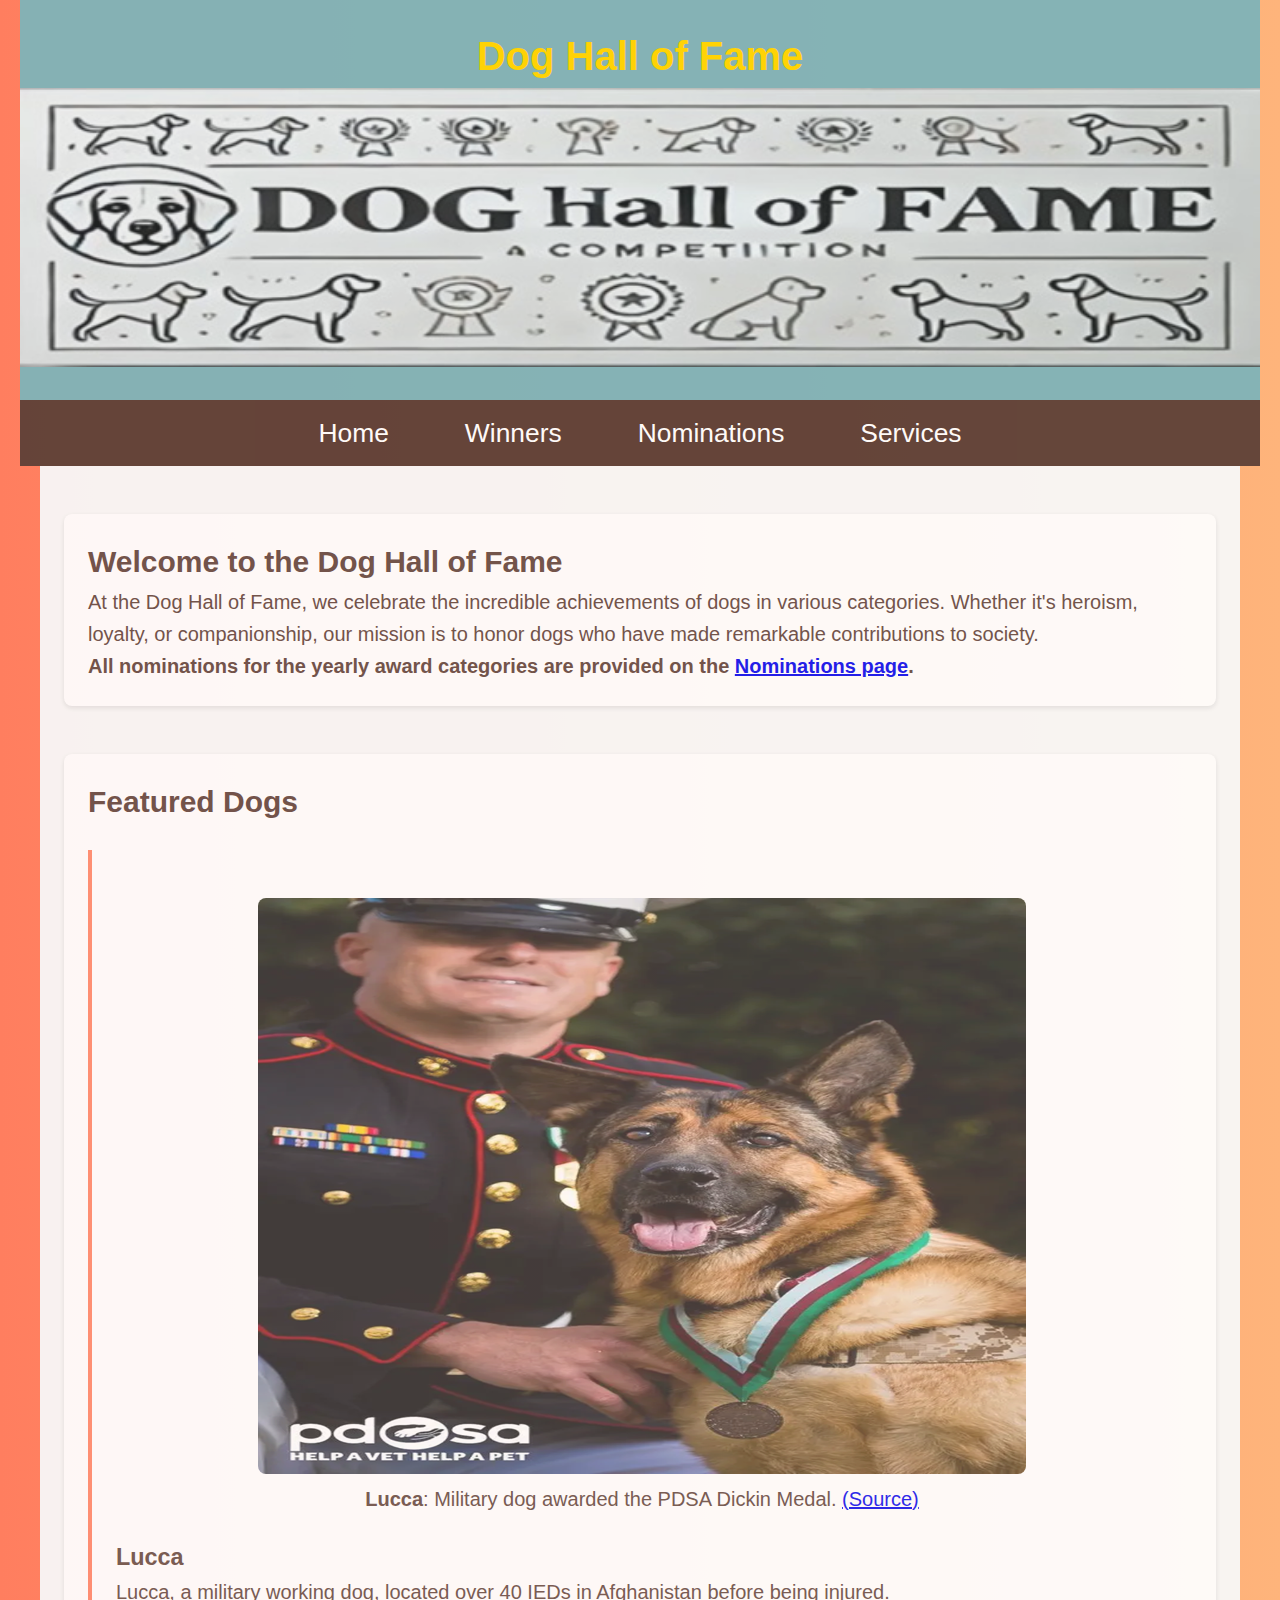
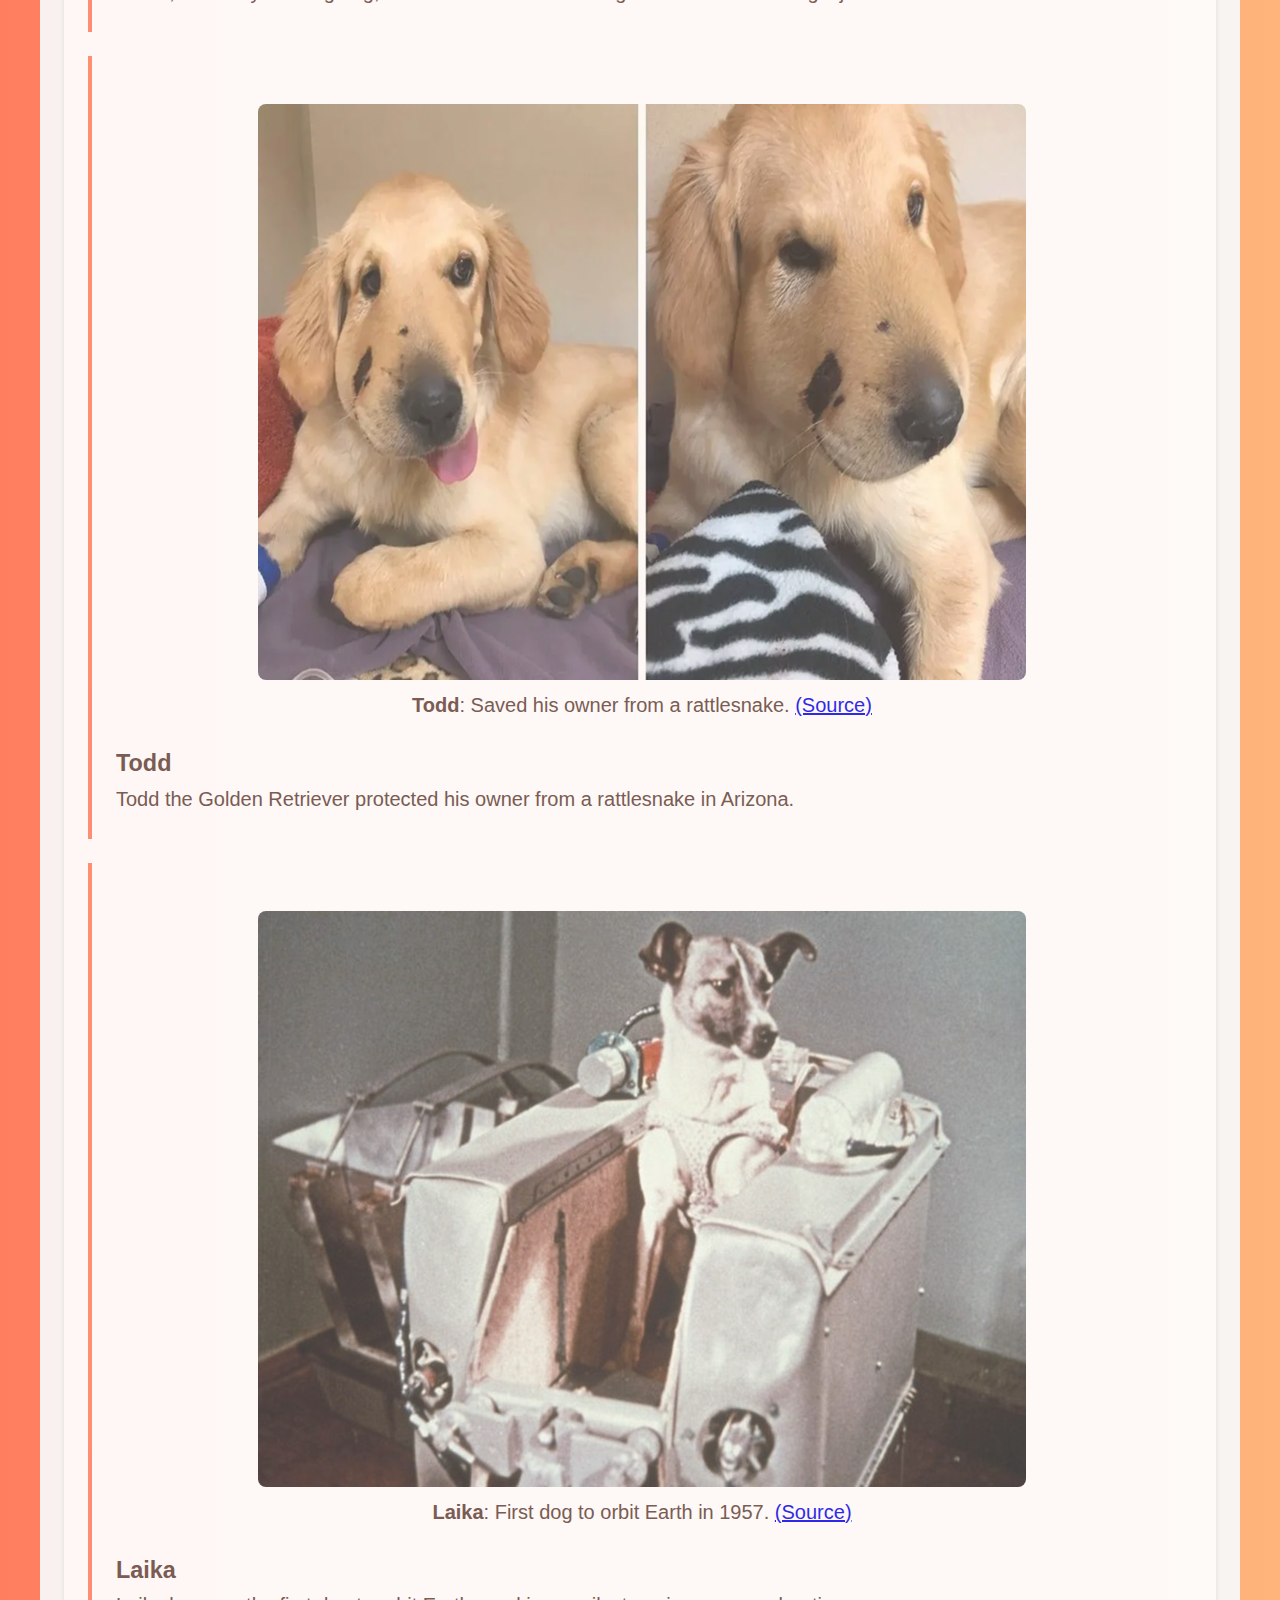
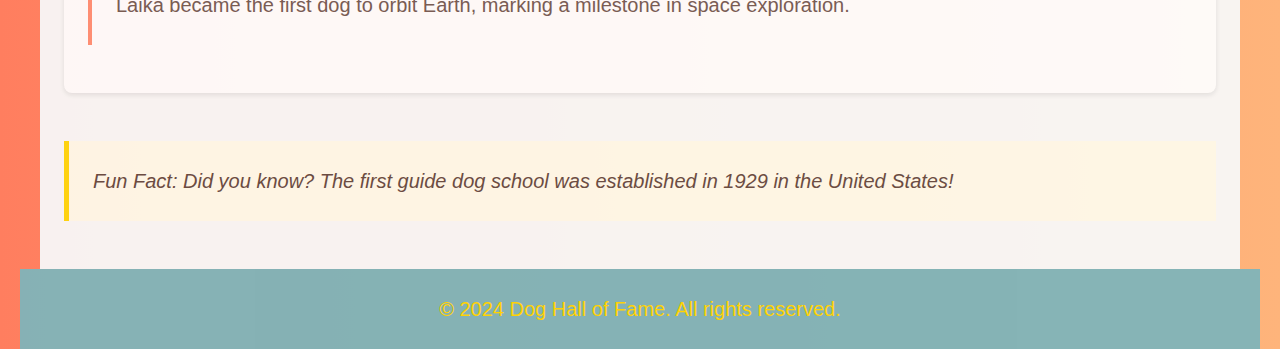
<file: index.html>
<!-- Dog Hall of Fame index 
Author: Harish Nidamaneni 
Date: December 8, 2024 -->

<!DOCTYPE html>
<html lang="en">

<head>
    <!-- Character encoding and viewport settings for responsiveness -->
    <meta charset="UTF-8">
    <meta name="viewport" content="width=device-width, initial-scale=1.0">
    
    <!-- Title of the webpage -->
    <title>Dog Hall of Fame</title>
    
    <!-- Link to external CSS stylesheet for styling the webpage -->
    <link rel="stylesheet" href="style.css">
</head>

<body>
    <!-- Header Section: Displays the main title and banner image -->
    <header>
        <h1>Dog Hall of Fame</h1>
        <!-- Banner image with reduced opacity for styling -->
        <img src="baner.jpg" alt="Banner logo for Dog Hall of Fame" style="opacity: 0.85;">
    </header>

    <!-- Navigation Section: Includes links to other pages and a toggle button for mobile view -->
    <nav>
        <!-- Button to toggle the navigation menu on mobile -->
        <button id="nav-toggle" aria-label="Toggle Navigation">☰</button>
        <ul id="nav-links" class="hidden">
            <!-- Navigation links to different pages -->
            <li><a href="index.html">Home</a></li>
            <li><a href="winners.html">Winners</a></li>
            <li><a href="nominations.html">Nominations</a></li>
            <li><a href="services.html">Services</a></li>
        </ul>
    </nav>

    <!-- Main Content Section: Contains featured dogs and introductory text -->
    <div id="page-wrapper">
        <main>
            <!-- Section introducing the Dog Hall of Fame -->
            <section>
                <h2>Welcome to the Dog Hall of Fame</h2>
                <p>At the Dog Hall of Fame, we celebrate the incredible achievements of dogs in various categories. Whether it's heroism, loyalty, or companionship, our mission is to honor dogs who have made remarkable contributions to society.</p>
                <p><strong>All nominations for the yearly award categories are provided on the <a href="nominations.html">Nominations page</a>.</strong></p>
            </section>

            <!-- Section showcasing featured dogs with images and descriptions -->
            <section>
                <h2>Featured Dogs</h2>
                <div class="dog-row">
                    <!-- Individual dog articles with image, caption, and description -->
                    <article>
                        <figure>
                            <img src="Hero-dog-1.png" alt="Hero Dog Lucca" style="opacity: 0.9;">
                            <figcaption>
                                <strong>Lucca</strong>: Military dog awarded the PDSA Dickin Medal.
                                <!-- External source link for further information -->
                                <a href="https://x.com/PDSA_HQ/status/717279043696140288" class="source-link" target="_blank">(Source)</a>
                            </figcaption>
                        </figure>
                        <h3>Lucca</h3>
                        <p>Lucca, a military working dog, located over 40 IEDs in Afghanistan before being injured.</p>
                    </article>

                    <article>
                        <figure>
                            <img src="Hero_dog_2.png" alt="Hero Dog Todd" style="opacity: 0.9;">
                            <figcaption>
                                <strong>Todd</strong>: Saved his owner from a rattlesnake.
                                <!-- External source link for further information -->
                                <a href="https://www.facebook.com/paula.godwin.7/posts/10215860868137457" class="source-link" target="_blank">(Source)</a>
                            </figcaption>
                        </figure>
                        <h3>Todd</h3>
                        <p>Todd the Golden Retriever protected his owner from a rattlesnake in Arizona.</p>
                    </article>

                    <article>
                        <figure>
                            <img src="Companion_dog_1.jpg" alt="Companion Dog Laika" style="opacity: 0.9;">
                            <figcaption>
                                <strong>Laika</strong>: First dog to orbit Earth in 1957.
                                <!-- External source link for further information -->
                                <a href="https://www.smithsonianmag.com/smithsonian-institution/laika-the-space-dog-and-her-one-way-trip-to-orbit-180968728/" class="source-link" target="_blank">(Source)</a>
                            </figcaption>
                        </figure>
                        <h3>Laika</h3>
                        <p>Laika became the first dog to orbit Earth, marking a milestone in space exploration.</p>
                    </article>
                </div>
            </section>

            <!-- Aside Section: Fun fact about guide dogs -->
            <aside>
                <p>Fun Fact: Did you know? The first guide dog school was established in 1929 in the United States!</p>
            </aside>
        </main>
    </div>

    <!-- Footer Section: Displays copyright information -->
    <footer>
        <p>&copy; 2024 Dog Hall of Fame. All rights reserved.</p>
    </footer>

    <!-- JavaScript Section: Toggle navigation menu on mobile -->
    <script>
        // Get references to the navigation button and links
        const toggleButton = document.getElementById('nav-toggle');
        const navLinks = document.getElementById('nav-links');
        
        // Event listener to toggle the navigation menu visibility
        toggleButton.addEventListener('click', () => {
            navLinks.classList.toggle('show');
        });
    </script>
</body>

</html>
</file>
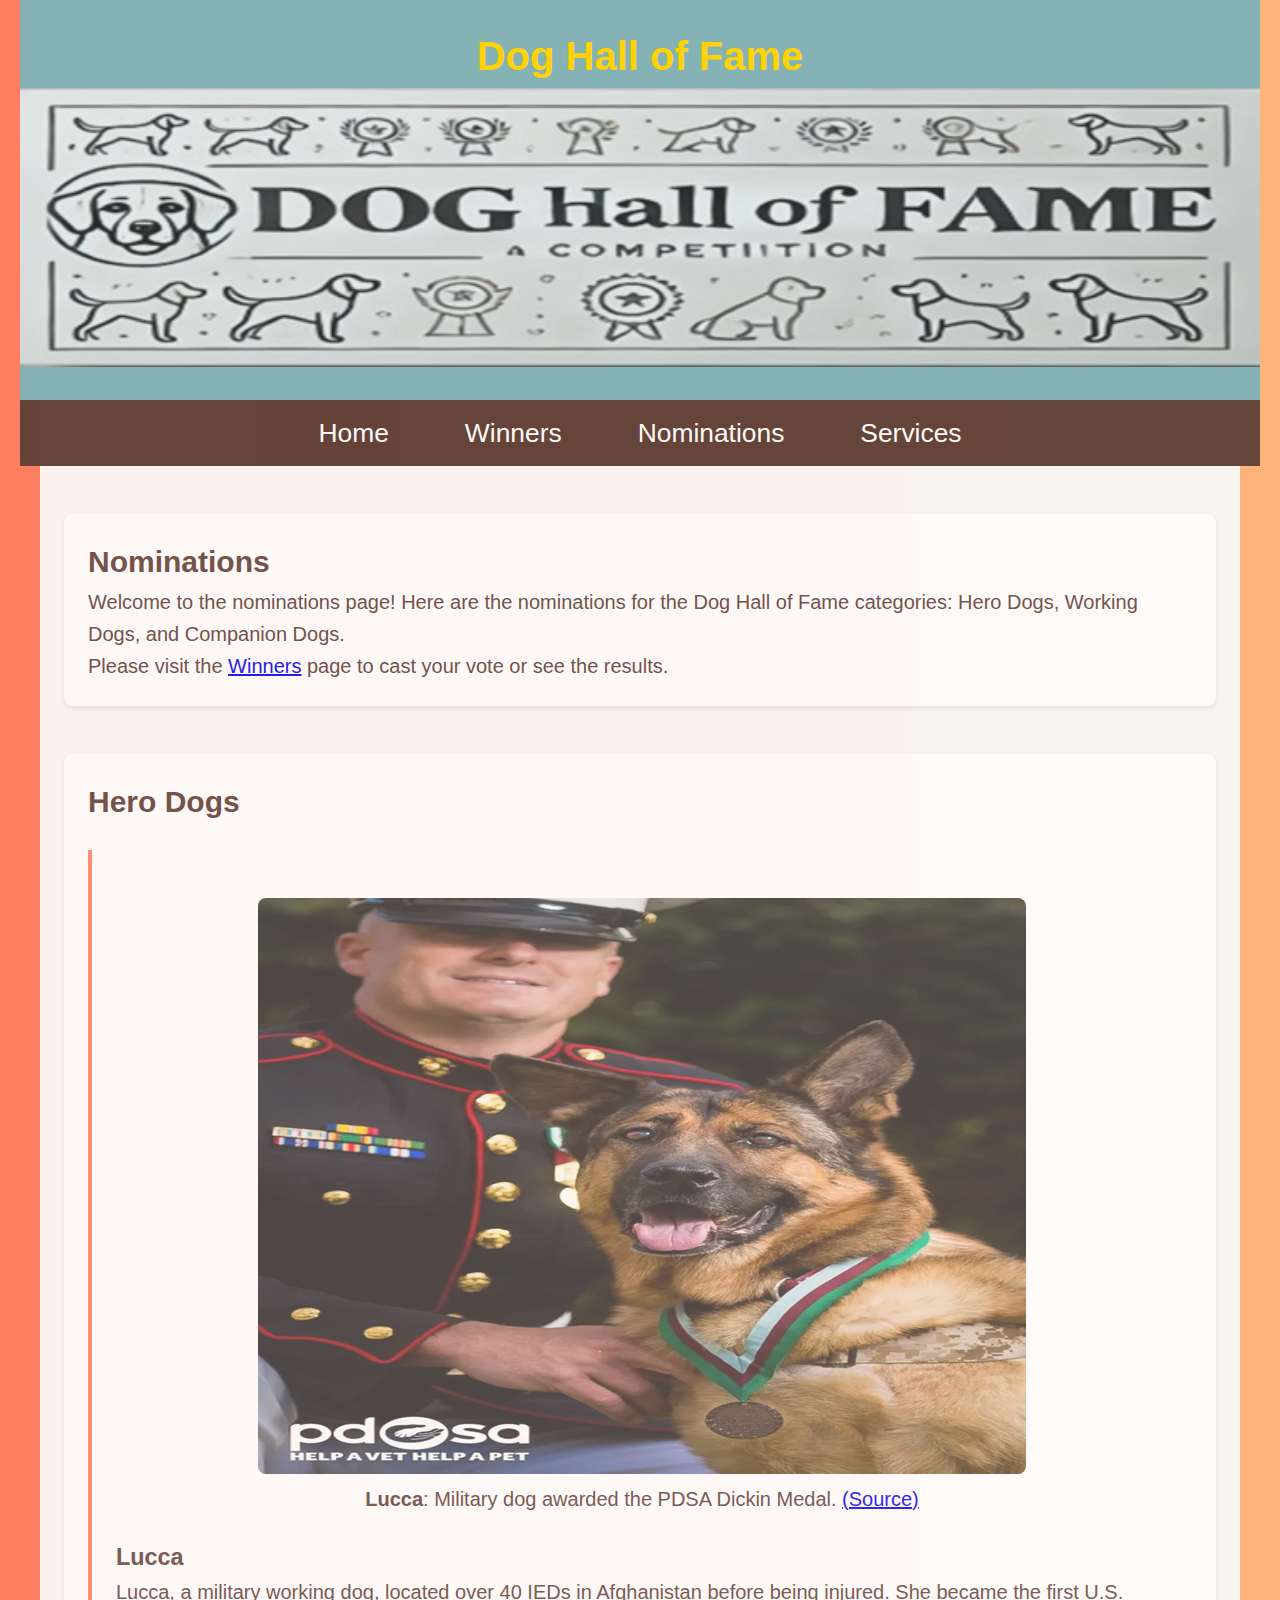
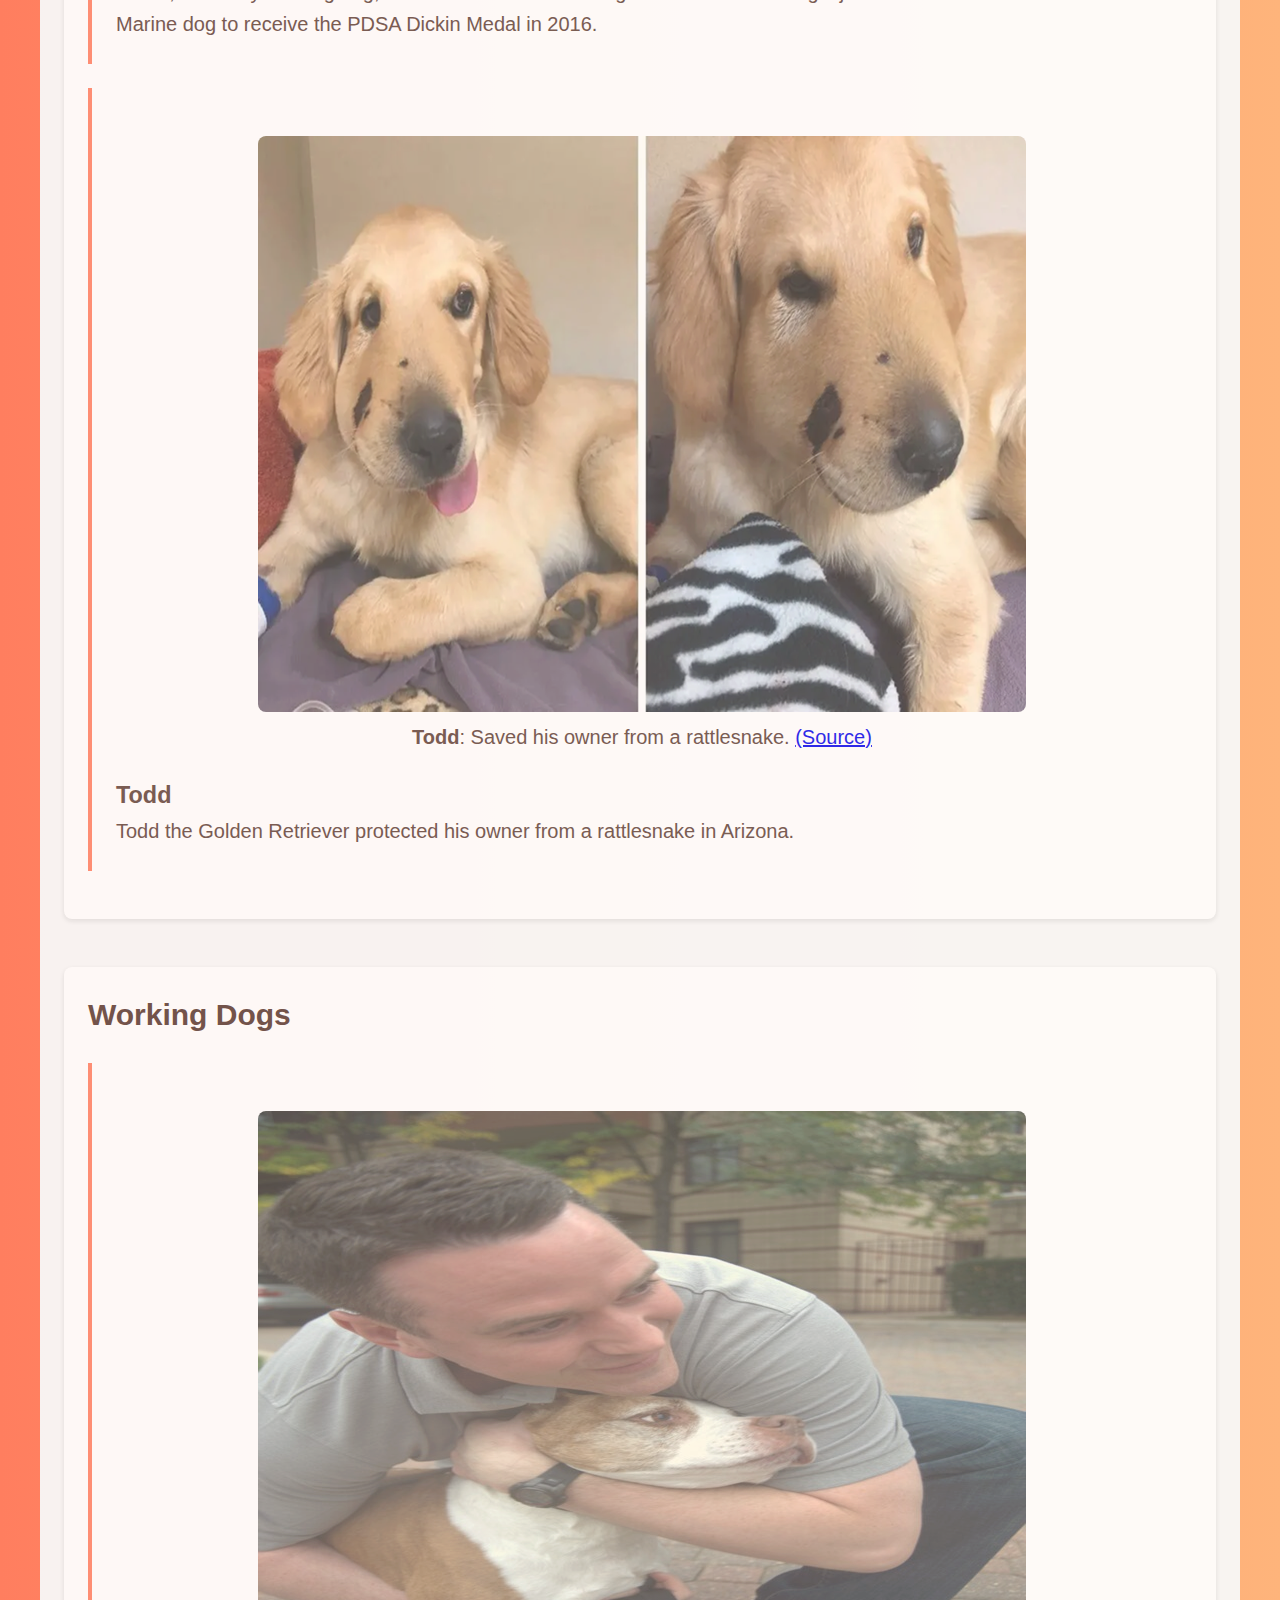
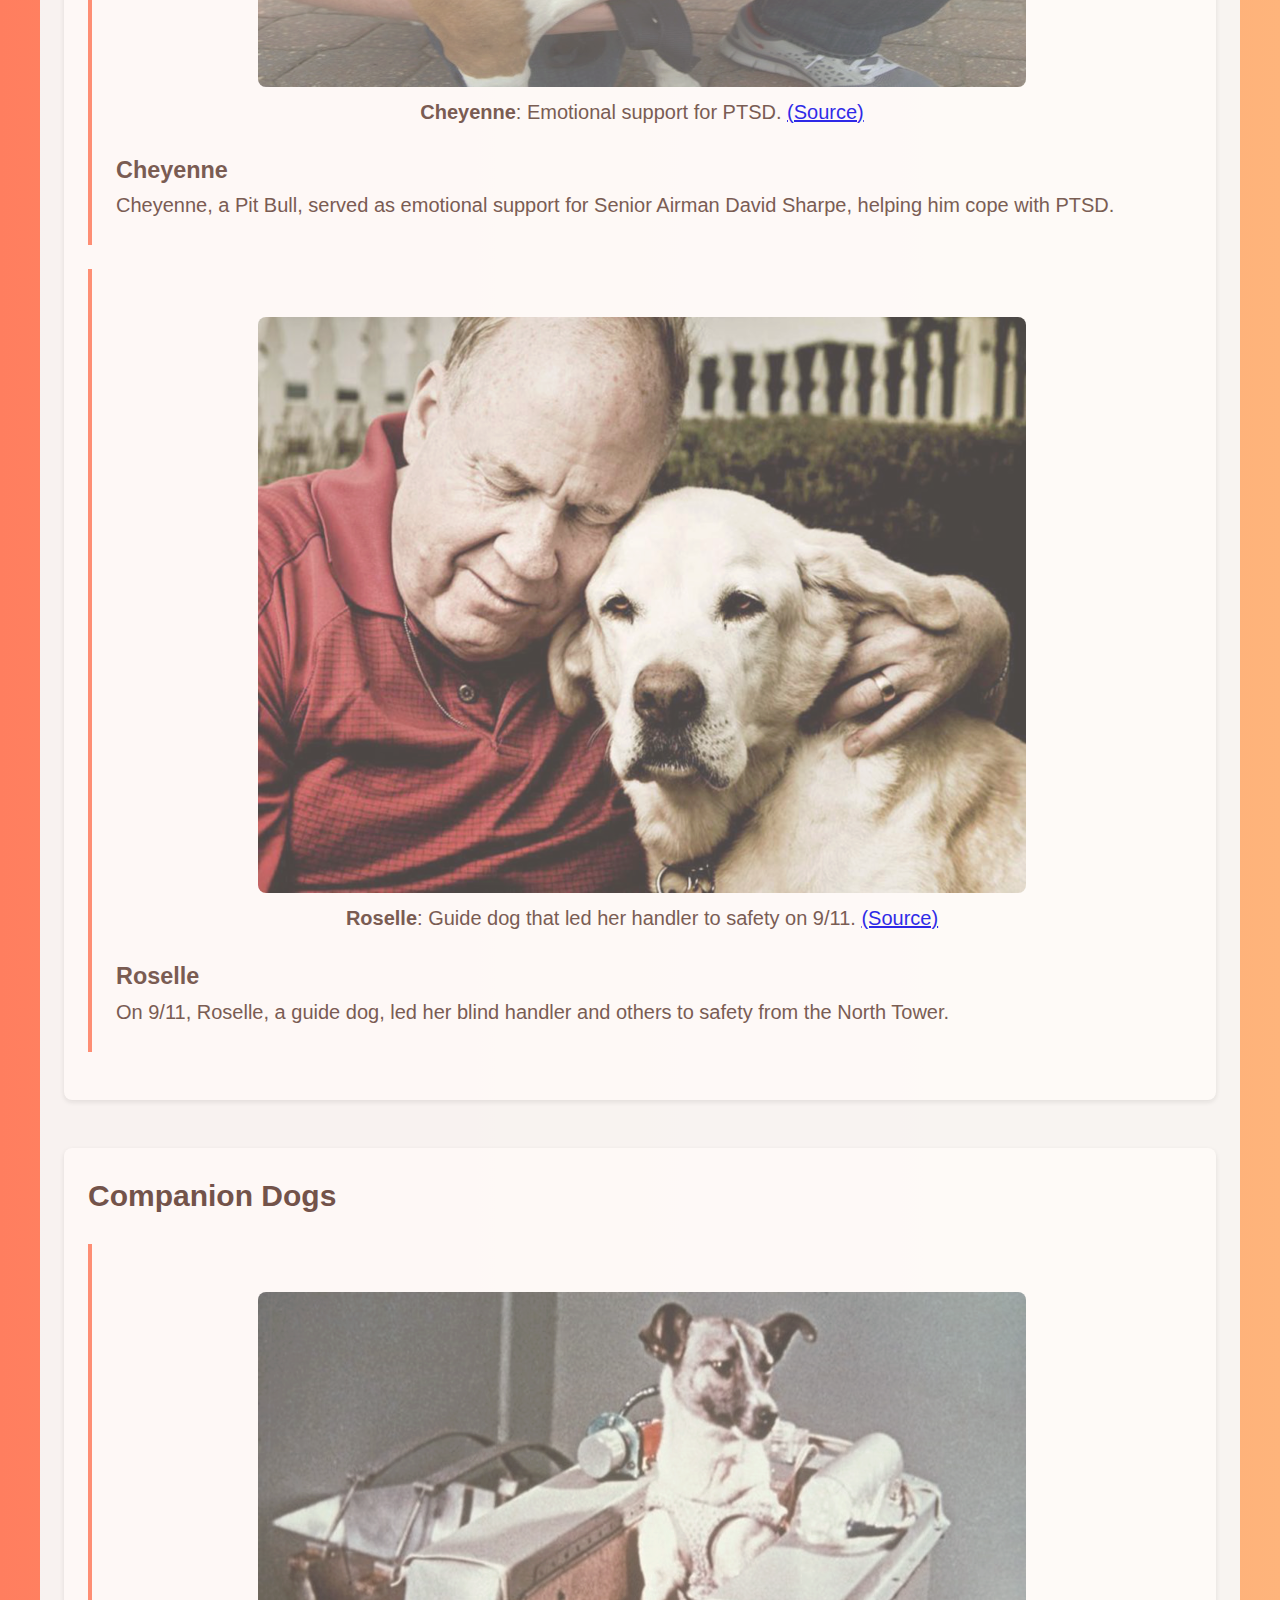
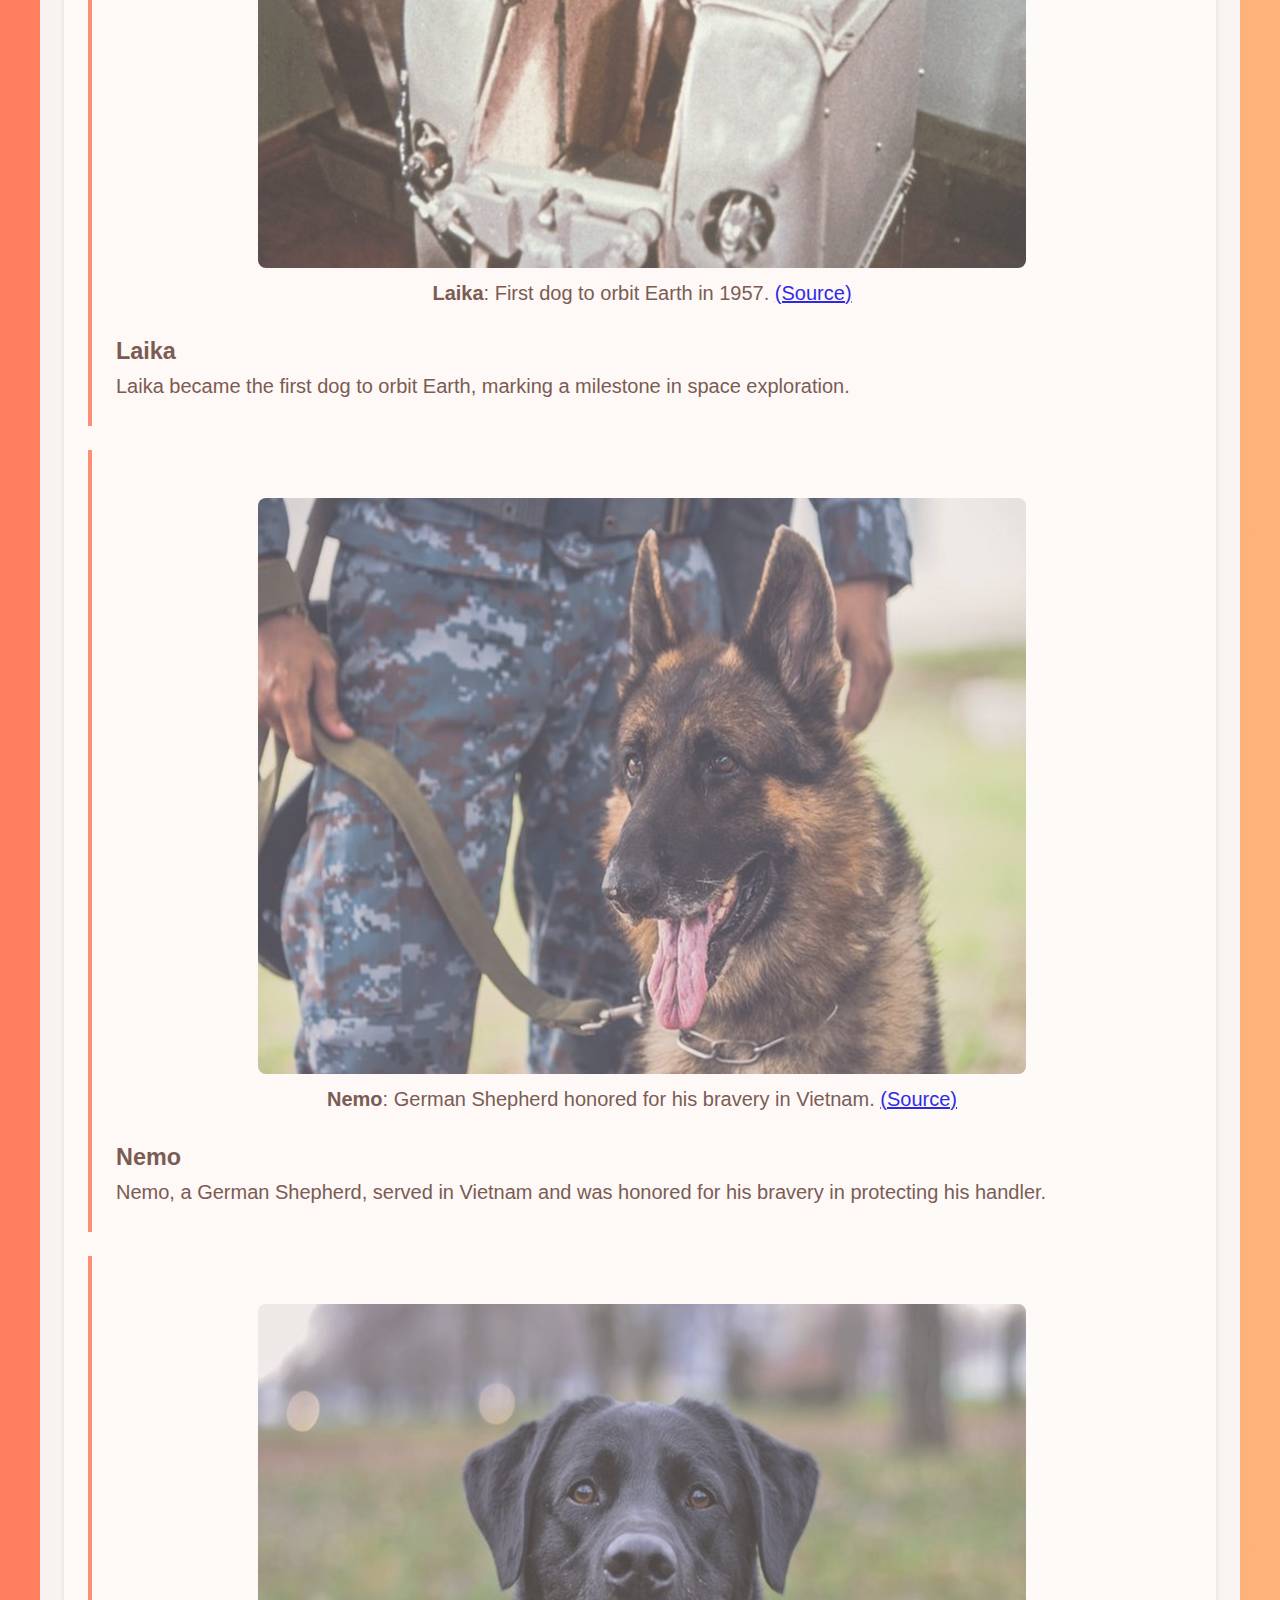
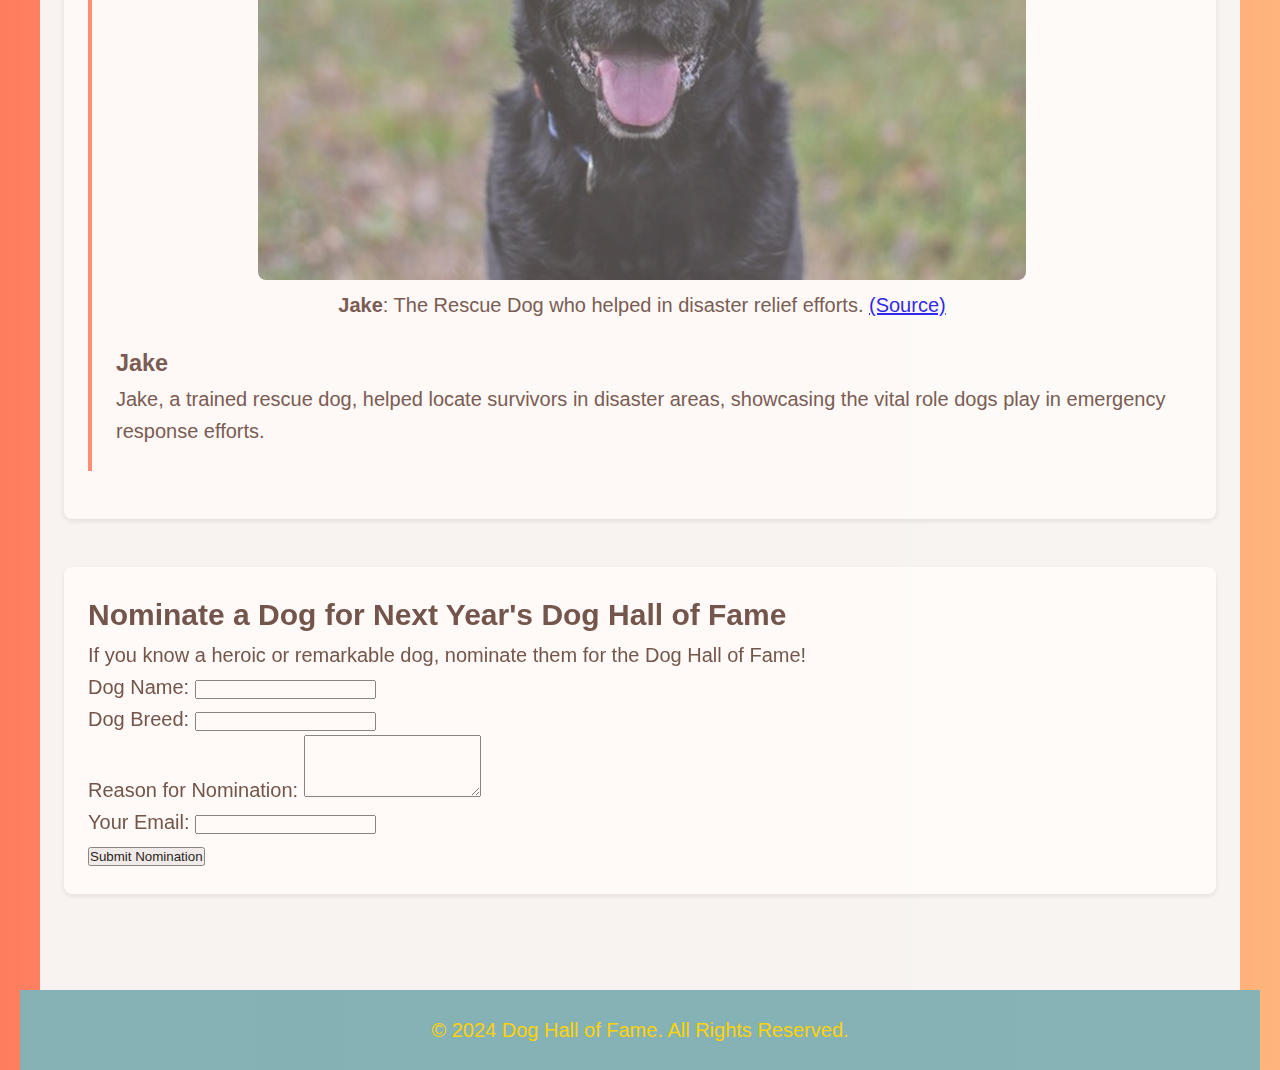
<file: nominations.html>
<!-- Dog Hall of Fame nominations page
     Author: Harish Nidamaneni
     Date: December 8, 2024 -->
     <!DOCTYPE html>
     <html lang="en">
     
     <head>
         <!-- Meta data and CSS links for page -->
         <meta charset="UTF-8"> <!-- Character encoding for proper text display -->
         <meta name="viewport" content="width=device-width, initial-scale=1.0"> <!-- Responsive design for mobile compatibility -->
         <title>Nominations - Dog Hall of Fame</title> <!-- Page title shown in the browser tab -->
         <link rel="stylesheet" href="style.css"> <!-- External CSS file for styling -->
     </head>
     
     <body>
         <header>
             <!-- Header Section with title and banner image -->
             <h1>Dog Hall of Fame</h1> <!-- Main title of the page -->
             <img src="baner.jpg" alt="Banner logo for Dog Hall of Fame"> <!-- Banner image -->
         </header>
     
         <!-- Navigation Menu Section -->
         <nav>
             <button id="nav-toggle" aria-label="Toggle Navigation">☰</button> <!-- Button to toggle navigation menu -->
             <ul id="nav-links" class="hidden"> <!-- Unordered list for menu items, initially hidden -->
                 <li><a href="index.html">Home</a></li> <!-- Link to home page -->
                 <li><a href="winners.html">Winners</a></li> <!-- Link to winners page -->
                 <li><a href="nominations.html">Nominations</a></li> <!-- Link to nominations page -->
                 <li><a href="services.html">Services</a></li> <!-- Link to services page -->
             </ul>
         </nav>
     
         <!-- Main Content Wrapper -->
         <div id="page-wrapper">
             <main>
                 <section>
                     <h2>Nominations</h2>
                     <p>Welcome to the nominations page! Here are the nominations for the Dog Hall of Fame categories: Hero Dogs, Working Dogs, and Companion Dogs.</p>
                     <p>Please visit the <a href="winners.html">Winners</a> page to cast your vote or see the results.</p>
                 </section>
     
                 <!-- Hero Dogs Section -->
                 <section>
                     <h2>Hero Dogs</h2>
                     <div class="dog-row">
                         <!-- Nomination 1: Lucca the Military Dog -->
                         <article>
                             <figure>
                                 <img src="Hero-dog-1.png" alt="Hero Dog Lucca"> <!-- Image of Lucca -->
                                 <figcaption>
                                     <strong>Lucca</strong>: Military dog awarded the PDSA Dickin Medal.
                                     <a href="https://x.com/PDSA_HQ/status/717279043696140288" class="source-link" target="_blank">(Source)</a>
                                 </figcaption>
                             </figure>
                             <h3>Lucca</h3>
                             <p>Lucca, a military working dog, located over 40 IEDs in Afghanistan before being injured. She became the first U.S. Marine dog to receive the PDSA Dickin Medal in 2016.</p>
                         </article>
     
                         <!-- Nomination 2: Todd the Golden Retriever -->
                         <article>
                             <figure>
                                 <img src="Hero_dog_2.png" alt="Hero Dog Todd"> <!-- Image of Todd -->
                                 <figcaption>
                                     <strong>Todd</strong>: Saved his owner from a rattlesnake.
                                     <a href="https://www.facebook.com/paula.godwin.7/posts/10215860868137457" class="source-link" target="_blank">(Source)</a>
                                 </figcaption>
                             </figure>
                             <h3>Todd</h3>
                             <p>Todd the Golden Retriever protected his owner from a rattlesnake in Arizona.</p>
                         </article>
                     </div>
                 </section>
     
                 <!-- Working Dogs Section -->
                 <section>
                     <h2>Working Dogs</h2>
                     <div class="dog-row">
                         <!-- Nomination 3: Cheyenne the Pit Bull -->
                         <article>
                             <figure>
                                 <img src="Working_dog_1.jpeg" alt="Working Dog Cheyenne"> <!-- Image of Cheyenne -->
                                 <figcaption>
                                     <strong>Cheyenne</strong>: Emotional support for PTSD.
                                     <a href="https://www.airforcemedicine.af.mil/News/Display/Article/426348/a-life-for-a-life-by-saving-her-he-saved-himself/" class="source-link" target="_blank">(Source)</a>
                                 </figcaption>
                             </figure>
                             <h3>Cheyenne</h3>
                             <p>Cheyenne, a Pit Bull, served as emotional support for Senior Airman David Sharpe, helping him cope with PTSD.</p>
                         </article>
     
                         <!-- Nomination 4: Roselle the Guide Dog -->
                         <article>
                             <figure>
                                 <img src="Working_dog_2.png" alt="Working Dog Roselle"> <!-- Image of Roselle -->
                                 <figcaption>
                                     <strong>Roselle</strong>: Guide dog that led her handler to safety on 9/11.
                                     <a href="https://www.facebook.com/Roselle911GuideDog/photos/a.177985545562459/2925146890846297/?type=3&theater" class="source-link" target="_blank">(Source)</a>
                                 </figcaption>
                             </figure>
                             <h3>Roselle</h3>
                             <p>On 9/11, Roselle, a guide dog, led her blind handler and others to safety from the North Tower.</p>
                         </article>
                     </div>
                 </section>
     
                 <!-- Companion Dogs Section -->
                 <section>
                     <h2>Companion Dogs</h2>
                     <div class="dog-row">
                         <!-- Nomination 5: Laika the Space Dog -->
                         <article>
                             <figure>
                                 <img src="Companion_dog_1.jpg" alt="Companion Dog Laika"> <!-- Image of Laika -->
                                 <figcaption>
                                     <strong>Laika</strong>: First dog to orbit Earth in 1957.
                                     <a href="https://www.smithsonianmag.com/smithsonian-institution/laika-the-space-dog-and-her-one-way-trip-to-orbit-180968728/" class="source-link" target="_blank">(Source)</a>
                                 </figcaption>
                             </figure>
                             <h3>Laika</h3>
                             <p>Laika became the first dog to orbit Earth, marking a milestone in space exploration.</p>
                         </article>
     
                         <!-- Nomination 6: Nemo the Vietnam War Dog -->
                         <article>
                             <figure>
                                 <img src="Companion_dog_2.jpg" alt="Companion Dog Nemo"> <!-- Image of Nemo -->
                                 <figcaption>
                                     <strong>Nemo</strong>: German Shepherd honored for his bravery in Vietnam.
                                     <a href="https://dogs-in-history.blogspot.com/2016/06/nemo-one-of-few-vietnam-war-dogs-to.html" class="source-link" target="_blank">(Source)</a>
                                 </figcaption>
                             </figure>
                             <h3>Nemo</h3>
                             <p>Nemo, a German Shepherd, served in Vietnam and was honored for his bravery in protecting his handler.</p>
                         </article>
     
                         <!-- Nomination 7: Jake the Rescue Dog -->
                         <article>
                             <figure>
                                 <img src="Companion_dog_3.jpg" alt="Companion Dog Jake"> <!-- Image of Jake -->
                                 <figcaption>
                                     <strong>Jake</strong>: The Rescue Dog who helped in disaster relief efforts.
                                     <a href="https://www.npr.org/2007/07/27/12301482/rescue-dog-jake-dies" class="source-link" target="_blank">(Source)</a>
                                 </figcaption>
                             </figure>
                             <h3>Jake</h3>
                             <p>Jake, a trained rescue dog, helped locate survivors in disaster areas, showcasing the vital role dogs play in emergency response efforts.</p>
                         </article>
                     </div>
                 </section>
     
                 <!-- Nomination Form Section -->
                 <section>
                     <h2>Nominate a Dog for Next Year's Dog Hall of Fame</h2>
                     <p>If you know a heroic or remarkable dog, nominate them for the Dog Hall of Fame!</p>
     
                     <!-- Nomination form for users to submit a dog for next year -->
                     <form action="#" method="post" onsubmit="submitNomination(); return false;">
                         <label for="dog-name">Dog Name:</label>
                         <input type="text" id="dog-name" name="dog-name" required>
                         <br>
     
                         <label for="dog-breed">Dog Breed:</label>
                         <input type="text" id="dog-breed" name="dog-breed" required>
                         <br>
     
                         <label for="reason">Reason for Nomination:</label>
                         <textarea id="reason" name="reason" rows="4" required></textarea>
                         <br>
     
                         <label for="nominee-email">Your Email:</label>
                         <input type="email" id="nominee-email" name="email" required>
                         <br>
     
                         <button type="submit">Submit Nomination</button>
                     </form>
                 </section>
             </main>
         </div>
     
         <!-- Footer Section -->
         <footer>
             <p>&copy; 2024 Dog Hall of Fame. All Rights Reserved.</p>
         </footer>
     
         <!-- JavaScript for form submission and menu toggle -->
         <script>
             // Function to handle nomination form submission
             function submitNomination() {
                 // Alert the user that their nomination has been submitted
                 alert("Thank you for your nomination! Your nomination will be considered for screening in next year's Dog Hall of Fame.");
     
                 // Clear the form fields after submission
                 document.getElementById("dog-name").value = "";
                 document.getElementById("dog-breed").value = "";
                 document.getElementById("reason").value = "";
                 document.getElementById("nominee-email").value = "";
             }
     
             // Get the toggle button and the navigation menu
             const toggleButton = document.getElementById('nav-toggle');
             const navLinks = document.getElementById('nav-links');
     
             // Add event listener to toggle the menu visibility
             toggleButton.addEventListener('click', () => {
                 navLinks.classList.toggle('show'); // Toggle the 'show' class for menu visibility
             });
         </script>
     </body>
     
     </html>
</file>
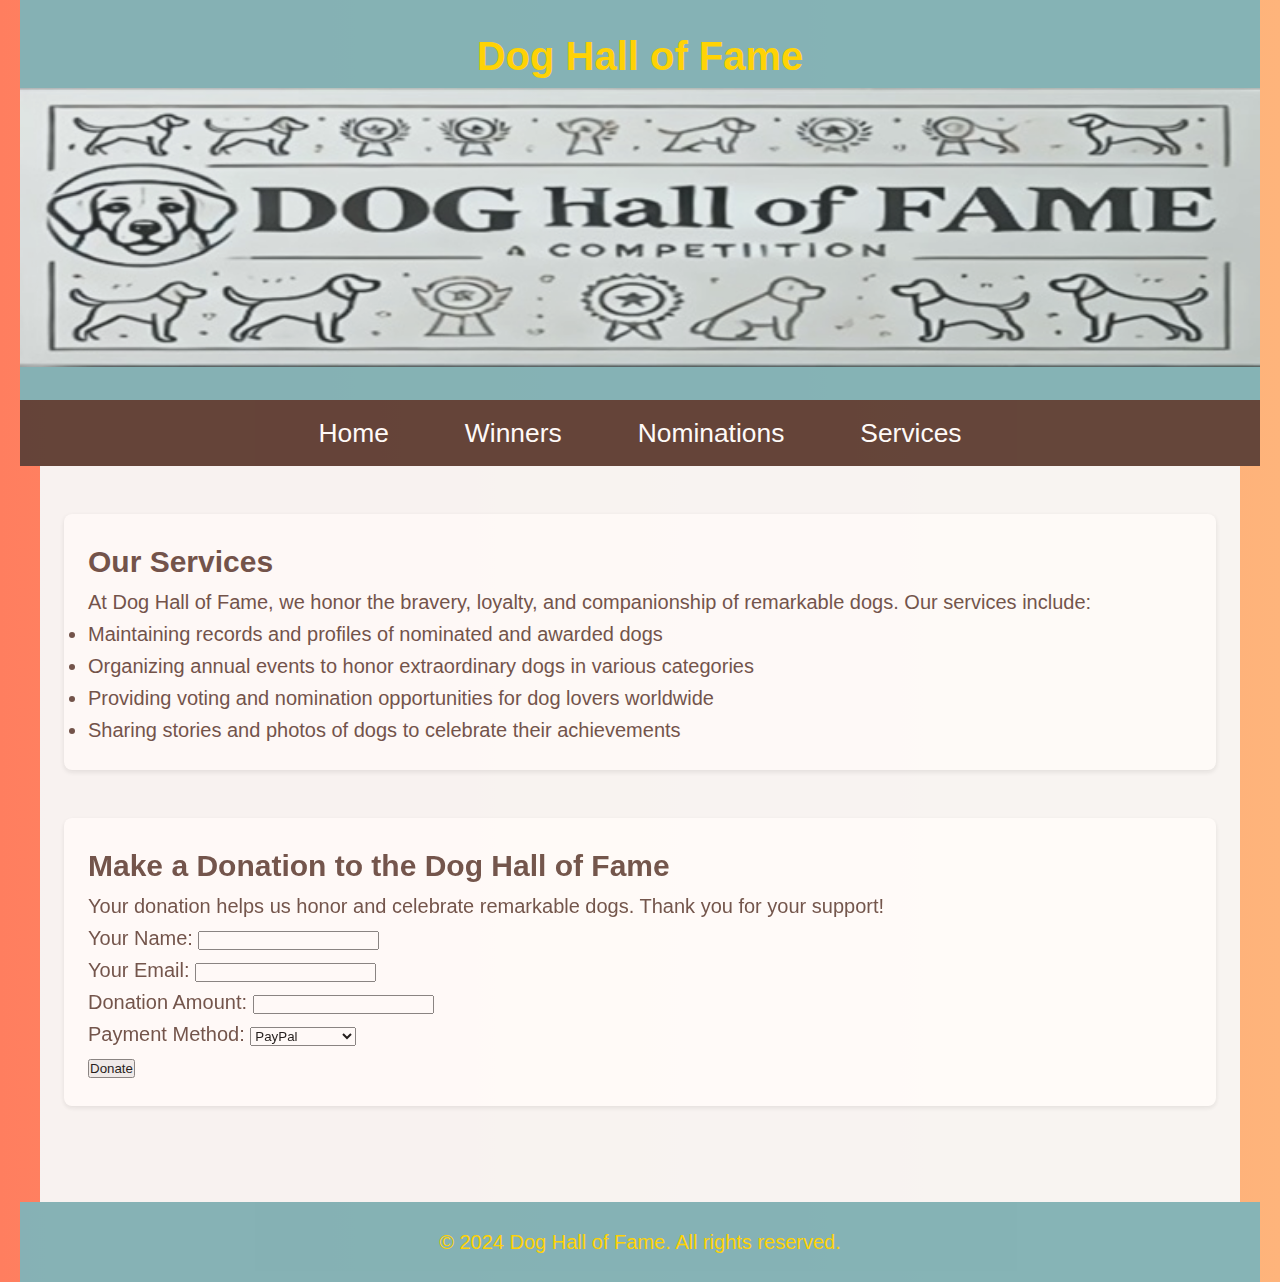
<file: services.html>
<!-- Dog Hall of Fame Services
Author: Harish Nidamaneni
Date: December 8, 2024 -->
<!DOCTYPE html>
<html lang="en">
<head>
    <meta charset="UTF-8">
    <meta name="viewport" content="width=device-width, initial-scale=1.0">
    <title>Services - Dog Hall of Fame</title>
    <link rel="stylesheet" href="style.css"> <!-- Link to external CSS for styling -->
</head>
<body>
<header>
    <h1>Dog Hall of Fame</h1>
    <img src="baner.jpg" alt="Banner logo for Dog Hall of Fame"> <!-- Image banner for the page -->
</header>

<!-- Navigation Bar with Toggle Button -->
<nav>
    <button id="nav-toggle" aria-label="Toggle Navigation">☰</button> <!-- Button to toggle navigation visibility on small screens -->
    <ul id="nav-links" class="hidden"> <!-- Navigation links, initially hidden for mobile -->
        <li><a href="index.html">Home</a></li>
        <li><a href="winners.html">Winners</a></li>
        <li><a href="nominations.html">Nominations</a></li>
        <li><a href="services.html">Services</a></li>
    </ul>
</nav>

<div id="page-wrapper">
    <main>
        <!-- Section for describing the services offered by Dog Hall of Fame -->
        <section>
            <h2>Our Services</h2>
            <p>At Dog Hall of Fame, we honor the bravery, loyalty, and companionship of remarkable dogs. Our services include:</p>
            <ul>
                <li>Maintaining records and profiles of nominated and awarded dogs</li>
                <li>Organizing annual events to honor extraordinary dogs in various categories</li>
                <li>Providing voting and nomination opportunities for dog lovers worldwide</li>
                <li>Sharing stories and photos of dogs to celebrate their achievements</li>
            </ul>
        </section>

        <!-- Section for donation form to support the Dog Hall of Fame -->
        <section>
            <h2>Make a Donation to the Dog Hall of Fame</h2>
            <p>Your donation helps us honor and celebrate remarkable dogs. Thank you for your support!</p>

            <!-- Donation Form -->
            <form action="#" method="post" onsubmit="submitDonation(); return false;">
                <label for="donor-name">Your Name:</label>
                <input type="text" id="donor-name" name="donor-name" required> <!-- Input for donor's name -->
                <br>

                <label for="donor-email">Your Email:</label>
                <input type="email" id="donor-email" name="donor-email" required> <!-- Input for donor's email -->
                <br>

                <label for="donation-amount">Donation Amount:</label>
                <input type="number" id="donation-amount" name="donation-amount" min="1" step="0.01" required> <!-- Input for donation amount -->
                <br>

                <label for="payment-method">Payment Method:</label>
                <select id="payment-method" name="payment-method" required> <!-- Dropdown for selecting payment method -->
                    <option value="paypal">PayPal</option>
                    <option value="credit-card">Credit Card</option>
                    <option value="bank-transfer">Bank Transfer</option>
                </select>
                <br>

                <button type="submit">Donate</button> <!-- Submit button for donation form -->
            </form>
        </section>
    </main>
</div> <!-- End of page-wrapper -->

<footer>
    <p>&copy; 2024 Dog Hall of Fame. All rights reserved.</p> <!-- Footer with copyright information -->
</footer>

<script>
    // Function to handle donation form submission
    function submitDonation() {
        alert("Thank you for your generous donation! We appreciate your support. We will get back to you via email for further process.");

        // Delay page reload to show thank you message before clearing the form
        setTimeout(function() {
            window.location.reload(); // Reload the page to reset the form
        }, 1000); // Delay of 1 second
    }

    // Navigation toggle functionality for mobile view
    const toggleButton = document.getElementById('nav-toggle');
    const navLinks = document.getElementById('nav-links');

    toggleButton.addEventListener('click', () => {
        navLinks.classList.toggle('show'); // Toggle the visibility of the navigation menu
    });
</script>

</body>
</html>
</file>
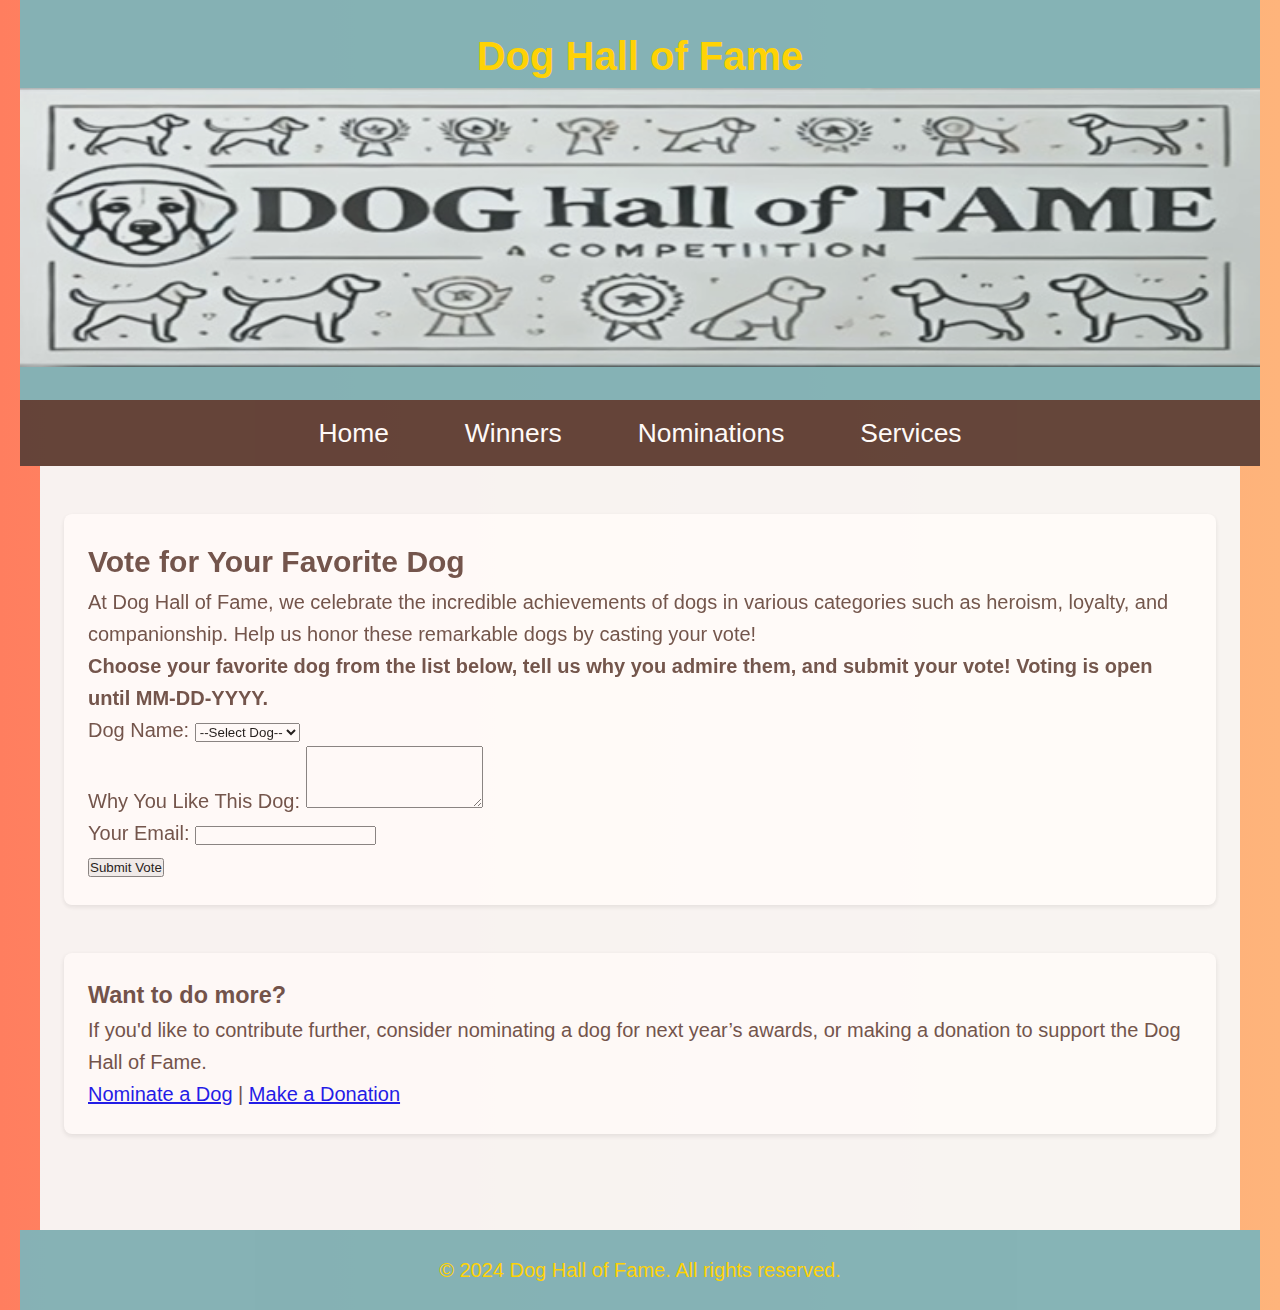
<file: winners.html>
<!-- Dog Hall of Fame Winners
Author: Harish Nidamaneni
Date: December 8, 2024 -->

<!DOCTYPE html>
<html lang="en">
<head>
    <meta charset="UTF-8">
    <meta name="viewport" content="width=device-width, initial-scale=1.0">
    <title>Winners - Dog Hall of Fame</title>
    <link rel="stylesheet" href="style.css"> <!-- Link to external CSS for page styling -->
</head>
<body>
<header>
    <h1>Dog Hall of Fame</h1>
    <img src="baner.jpg" alt="Banner logo for Dog Hall of Fame"> <!-- Image banner for the website header -->
</header>

<!-- Navigation Bar with Toggle Button -->
<nav>
    <button id="nav-toggle" aria-label="Toggle Navigation">☰</button> <!-- Button to toggle navigation on mobile view -->
    <ul id="nav-links" class="hidden"> <!-- Navigation links, initially hidden for mobile -->
        <li><a href="index.html">Home</a></li>
        <li><a href="winners.html">Winners</a></li>
        <li><a href="nominations.html">Nominations</a></li>
        <li><a href="services.html">Services</a></li>
    </ul>
</nav>

<div id="page-wrapper">
    <main>
        <!-- Voting Section -->
        <section>
            <h2>Vote for Your Favorite Dog</h2>
            <p>At Dog Hall of Fame, we celebrate the incredible achievements of dogs in various categories such as heroism, loyalty, and companionship. Help us honor these remarkable dogs by casting your vote!</p>
            <p><strong>Choose your favorite dog from the list below, tell us why you admire them, and submit your vote! Voting is open until MM-DD-YYYY.</strong></p>

            <!-- Vote Form -->
            <form action="#" method="post" onsubmit="submitVote(); return false;"> <!-- Form for voting -->
                <label for="dog-name">Dog Name:</label>
                <select id="dog-name" name="dog-name" required> <!-- Dropdown to select a dog -->
                    <option value="">--Select Dog--</option>
                    <option value="Lucca">Lucca</option>
                    <option value="Todd">Todd</option>
                    <option value="Cheyenne">Cheyenne</option>
                    <option value="Roselle">Roselle</option>
                    <option value="Laika">Laika</option>
                    <option value="Nemo">Nemo</option>
                    <option value="Jake">Jake</option>
                </select>
                <br>

                <label for="reason">Why You Like This Dog:</label>
                <textarea id="reason" name="reason" rows="4" required></textarea> <!-- Text area for the reason behind the vote -->
                <br>

                <label for="email">Your Email:</label>
                <input type="email" id="email" name="email" required> <!-- Input for the voter's email -->
                <br>

                <button type="submit">Submit Vote</button> <!-- Submit button for the form -->
            </form>
        </section>

        <!-- Additional Information Section -->
        <section>
            <h3>Want to do more?</h3>
            <p>If you'd like to contribute further, consider nominating a dog for next year’s awards, or making a donation to support the Dog Hall of Fame.</p>
            <p><a href="nominations.html">Nominate a Dog</a> | <a href="services.html">Make a Donation</a></p> <!-- Links to other services or nominations -->
        </section>
    </main>
</div> <!-- End of page-wrapper -->

<footer>
    <p>&copy; 2024 Dog Hall of Fame. All rights reserved.</p> <!-- Footer with copyright information -->
</footer>

<script>
    // Function to handle the submission of the vote form
    function submitVote() {
        alert("Thank you for voting! Your vote has been submitted. Results will be posted on MM-DD-YYYY.");
        // Clear the form fields after submission
        document.getElementById("dog-name").value = "";
        document.getElementById("reason").value = "";
        document.getElementById("email").value = "";
    }

    // Navigation toggle functionality for mobile view
    const toggleButton = document.getElementById('nav-toggle');
    const navLinks = document.getElementById('nav-links');

    // Toggle visibility of navigation links on mobile when the button is clicked
    toggleButton.addEventListener('click', () => {
        navLinks.classList.toggle('show'); // Toggle the 'show' class for navigation visibility
    });
</script>
</body>
</html>
</file>
<file: style.css>
/* Dog Hall of Fame style sheet 
Author: Harish Nidamaneni 
Date: December 8, 2024 */

/* Reset */
* {
    margin: 0;
    padding: 0;
    box-sizing: border-box; /* Ensures consistent box model */
}

/* Responsive Body Styling */
body {
    font-family: Arial, sans-serif; /* Sets font for the body */
    background: linear-gradient(to right, #ff7e5f, #feb47b); /* Background gradient */
    color: #5d4037; /* Text color */
    line-height: 1.6; /* Line height for readability */
    padding: 0 1em; /* Horizontal padding */
    font-size: 20px; /* Increase base font size */
    opacity: 1; /* Full opacity for body */
}

/* Header Styling */
header {
    text-align: center; /* Centers header content */
    background-color: #7fb4b9; /* Header background color */
    padding: 1.2em 0; /* Increased padding */
    color: #ffd600; /* Header text color */
    opacity: 0.95; /* Header opacity */
}

header img {
    width: 100%; /* Makes image span full width */
    height: auto; /* Maintains aspect ratio */
    opacity: 0.8; /* Sets opacity for header image */
}

/* Navigation Bar */
nav {
    background-color: #5d4037; /* Navigation background color */
    display: center;
    justify-content: left; /* Centers items horizontally */
    align-items: center; /* Centers items vertically */
    padding: 0.6em 1.2em; /* Increased padding */
    opacity: 0.95; /* Navigation opacity */
}

#nav-links {
    display: flex; /* Makes navigation links align horizontally */
    list-style: none; /* Removes bullet points */
    transition: all 0.3s ease; /* Smooth transition for menu toggle */
    margin: 0; /* Removes default margin */
}

#nav-links li {
    margin: 0 1.9em; /* Horizontal spacing between menu items */
}

#nav-links a {
    text-decoration: none; /* Removes underline */
    color: white; /* White text color */
    font-size: 1.32em; /* Increased font size */
}

#nav-links a:hover {
    color: #ffd600; /* Changes color on hover */
}

#nav-toggle {
    background: none; /* No background */
    border: none; /* No border */
    font-size: 1.8em; /* Increased font size */
    color: white; /* White color */
    cursor: pointer; /* Pointer cursor for clickability */
    display: none; /* Hide the toggle button on large screens */
}

/* Main Content */
#page-wrapper {
    max-width: 1200px; /* Sets maximum width */
    margin: auto; /* Centers the content */
    padding: 2.4em 1.2em; /* Increased padding */
    background-color: #f8f8f8; /* Light background color */
    opacity: 0.95; /* Content opacity */
}

section {
    margin-bottom: 2.4em; /* Bottom margin between sections */
    padding: 1.2em; /* Increased padding */
    background-color: #fff; /* White background */
    border-radius: 8px; /* Rounded corners */
    box-shadow: 0 2px 5px rgba(0, 0, 0, 0.1); /* Subtle shadow */
    opacity: 0.9; /* Section opacity */
}

article {
    margin: 1.2em 0; /* Vertical margin */
    padding: 1.2em; /* Padding inside article */
    border-left: 4px solid #ff7e5f; /* Left border for styling */
    opacity: 0.95; /* Article opacity */
}

figure {
    margin: 1.2em 0; /* Vertical margin */
    text-align: center; /* Centers images */
}

figure img {
    max-width: 100%; /* Ensures images are responsive */
    border-radius: 8px; /* Rounded corners */
    opacity: 0.85; /* Image opacity */
}

aside {
    background-color: #fffbea; /* Light yellow background for aside */
    border-left: 5px solid #ffd600; /* Border for emphasis */
    padding: 1.2em; /* Increased padding */
    margin-top: 2.4em; /* Top margin */
    font-style: italic; /* Italic text style */
    opacity: 0.95; /* Aside opacity */
}

/* Footer */
footer {
    text-align: center; /* Centers footer text */
    padding: 1.2em; /* Padding for footer */
    background-color: #7fb4b9; /* Footer background color */
    color: #ffd600; /* Footer text color */
    opacity: 0.95; /* Footer opacity */
}

/* Large screen layout (default for screens larger than 768px) */
@media (min-width: 769px) {
    #nav-links {
        display: flex; /* Navigation links should be side by side */
        flex-direction: row; /* Aligns the links horizontally */
        align-items: center; /* Centers vertically */
        justify-content: center; /* Centers items horizontally */
    }

    #nav-toggle {
        display: none; /* Hide the toggle button on larger screens */
    }
}

/* Responsive Layout for Smaller Screens */
@media (max-width: 768px) {
    #nav-links {
        display: none; /* Hide navigation links by default */
        flex-direction: column; /* Stack links vertically */
        align-items: center; /* Center links */
        justify-content: center; /* Vertically align links */
        width: 100%; /* Full width */
        background-color: #5d4037; /* Dark background for smaller screens */
    }

    #nav-links.show {
        display: flex; /* Display links when toggle is clicked */
    }

    #nav-links li {
        margin: 0.6em 0; /* Vertical spacing between links */
        width: 100%; /* Links span full width */
    }

    #nav-links a {
        width: 100%; /* Links take full width */
        display: block; /* Ensures full clickable area */
        padding: 0.6em 0; /* Padding inside each link */
    }
    /* Make the text area responsive */
    textarea {
        width: 100%; /* Ensure text area takes up full available width */
        max-width: 100%; /* Prevents text area from exceeding screen width */
        padding: 0.8em; /* Add padding for better appearance */
        font-size: 1em; /* Ensure readable text */
        border-radius: 5px; /* Optional: rounded corners */
    }
    
    /* Optional: Add some styling for mobile screens */
    @media (max-width: 768px) {
        textarea {
            width: 100%; /* Ensures it takes full width on small screens */
            box-sizing: border-box; /* Prevents padding from causing overflow */
        }
    }
    
        #nav-toggle {
            display: block; /* Show the toggle button on smaller screens */
        }
    }
</file>
